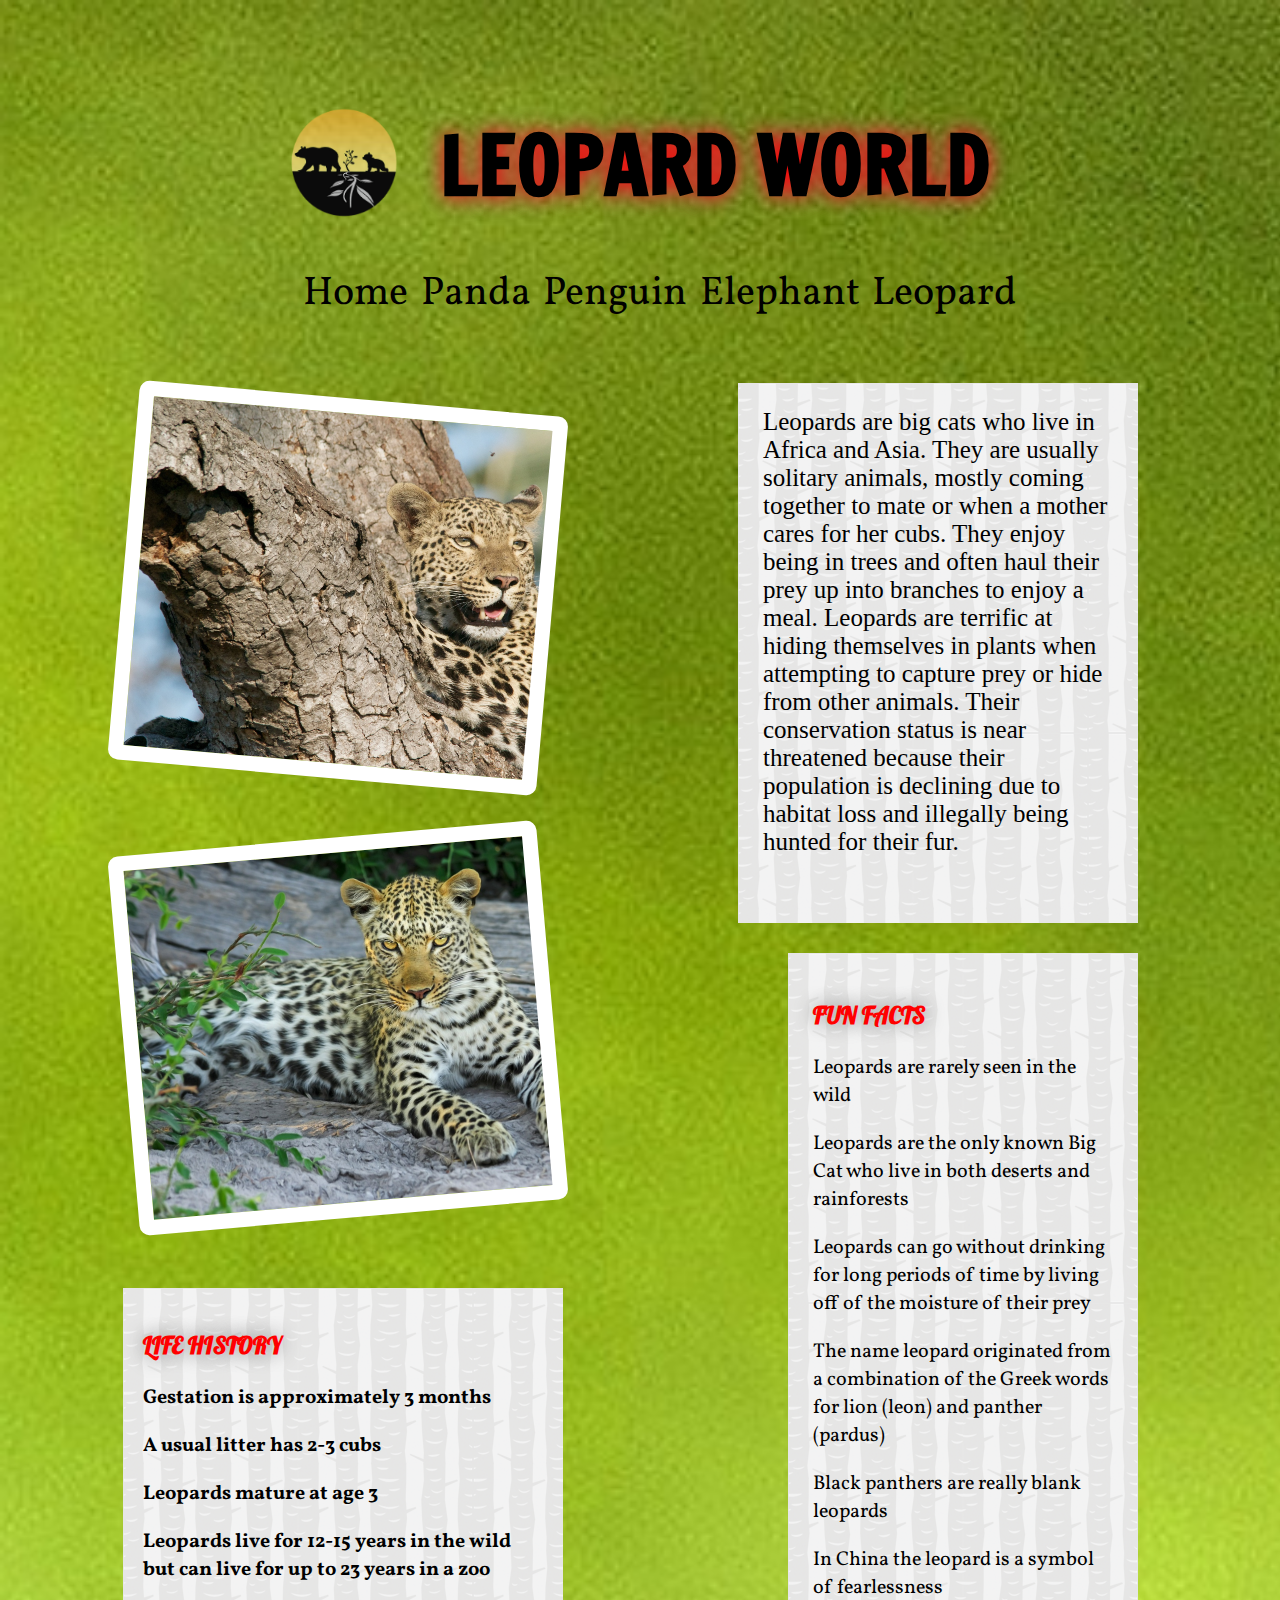
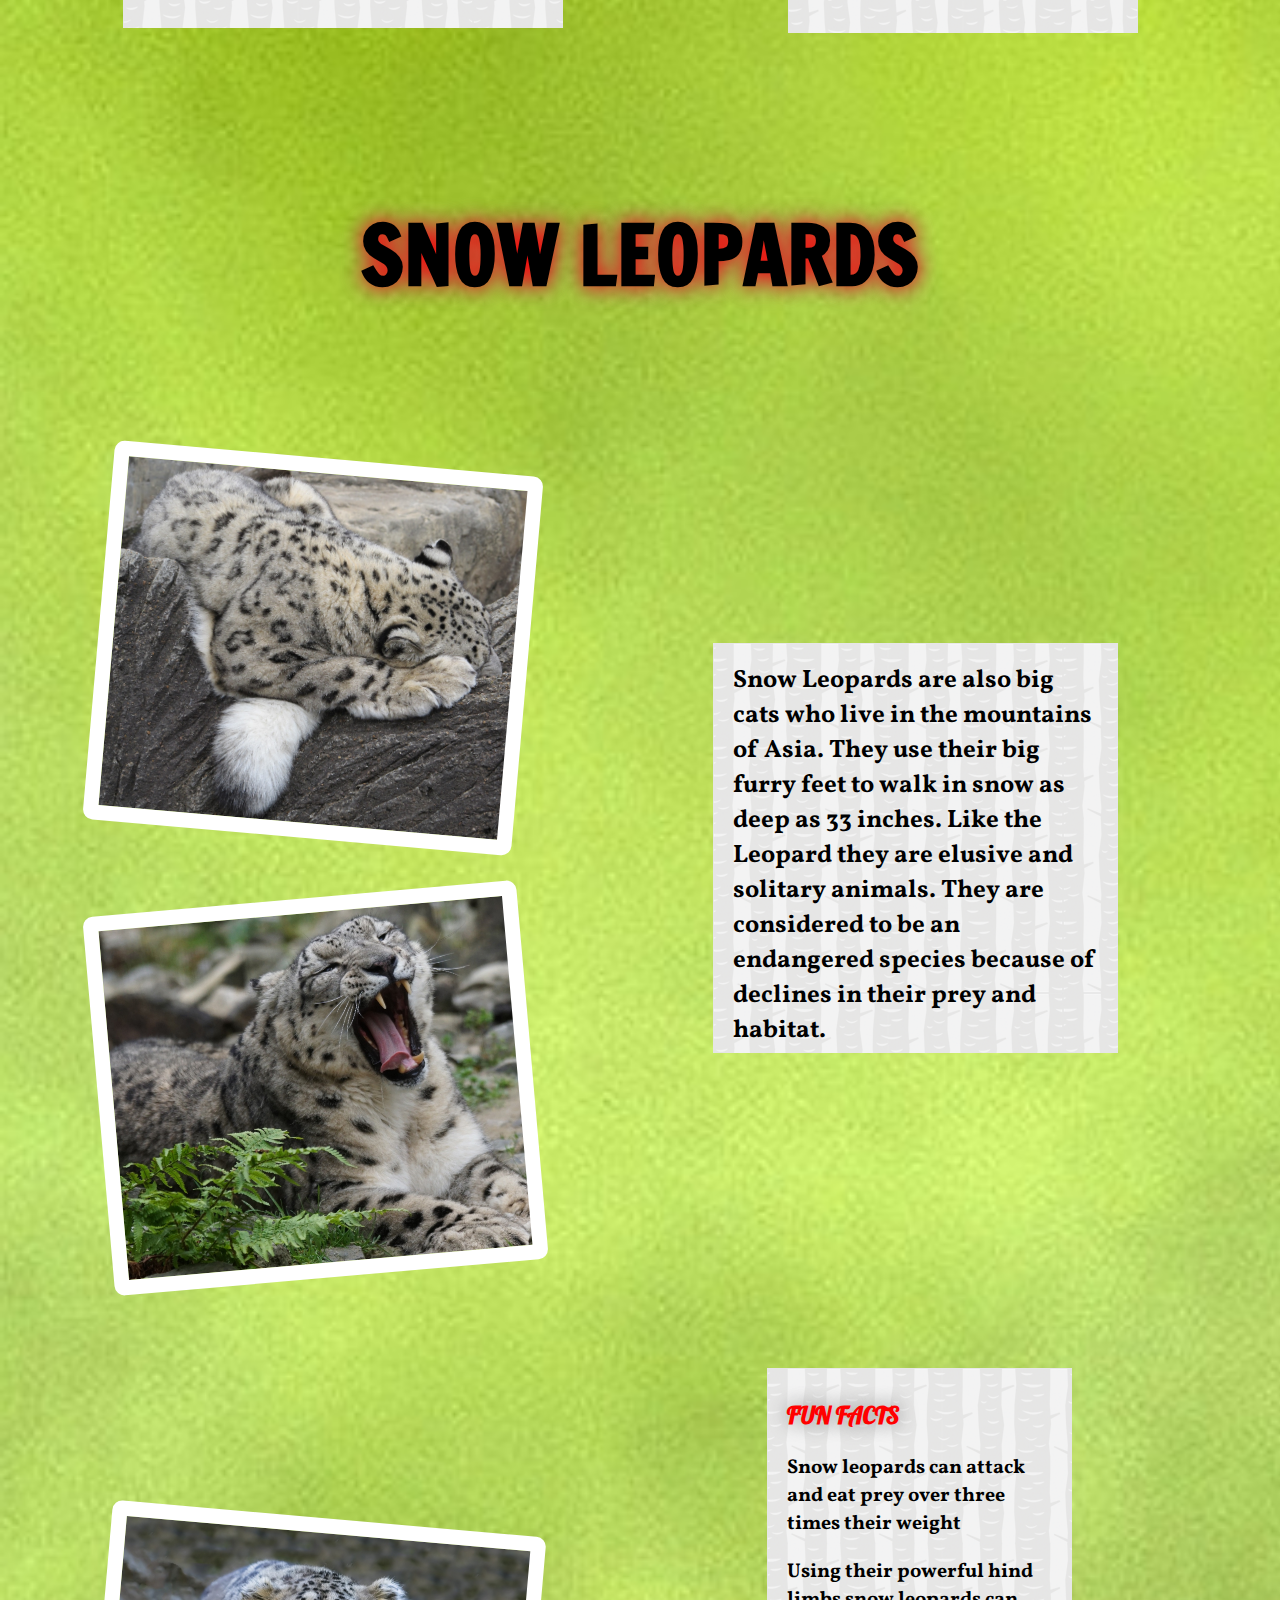
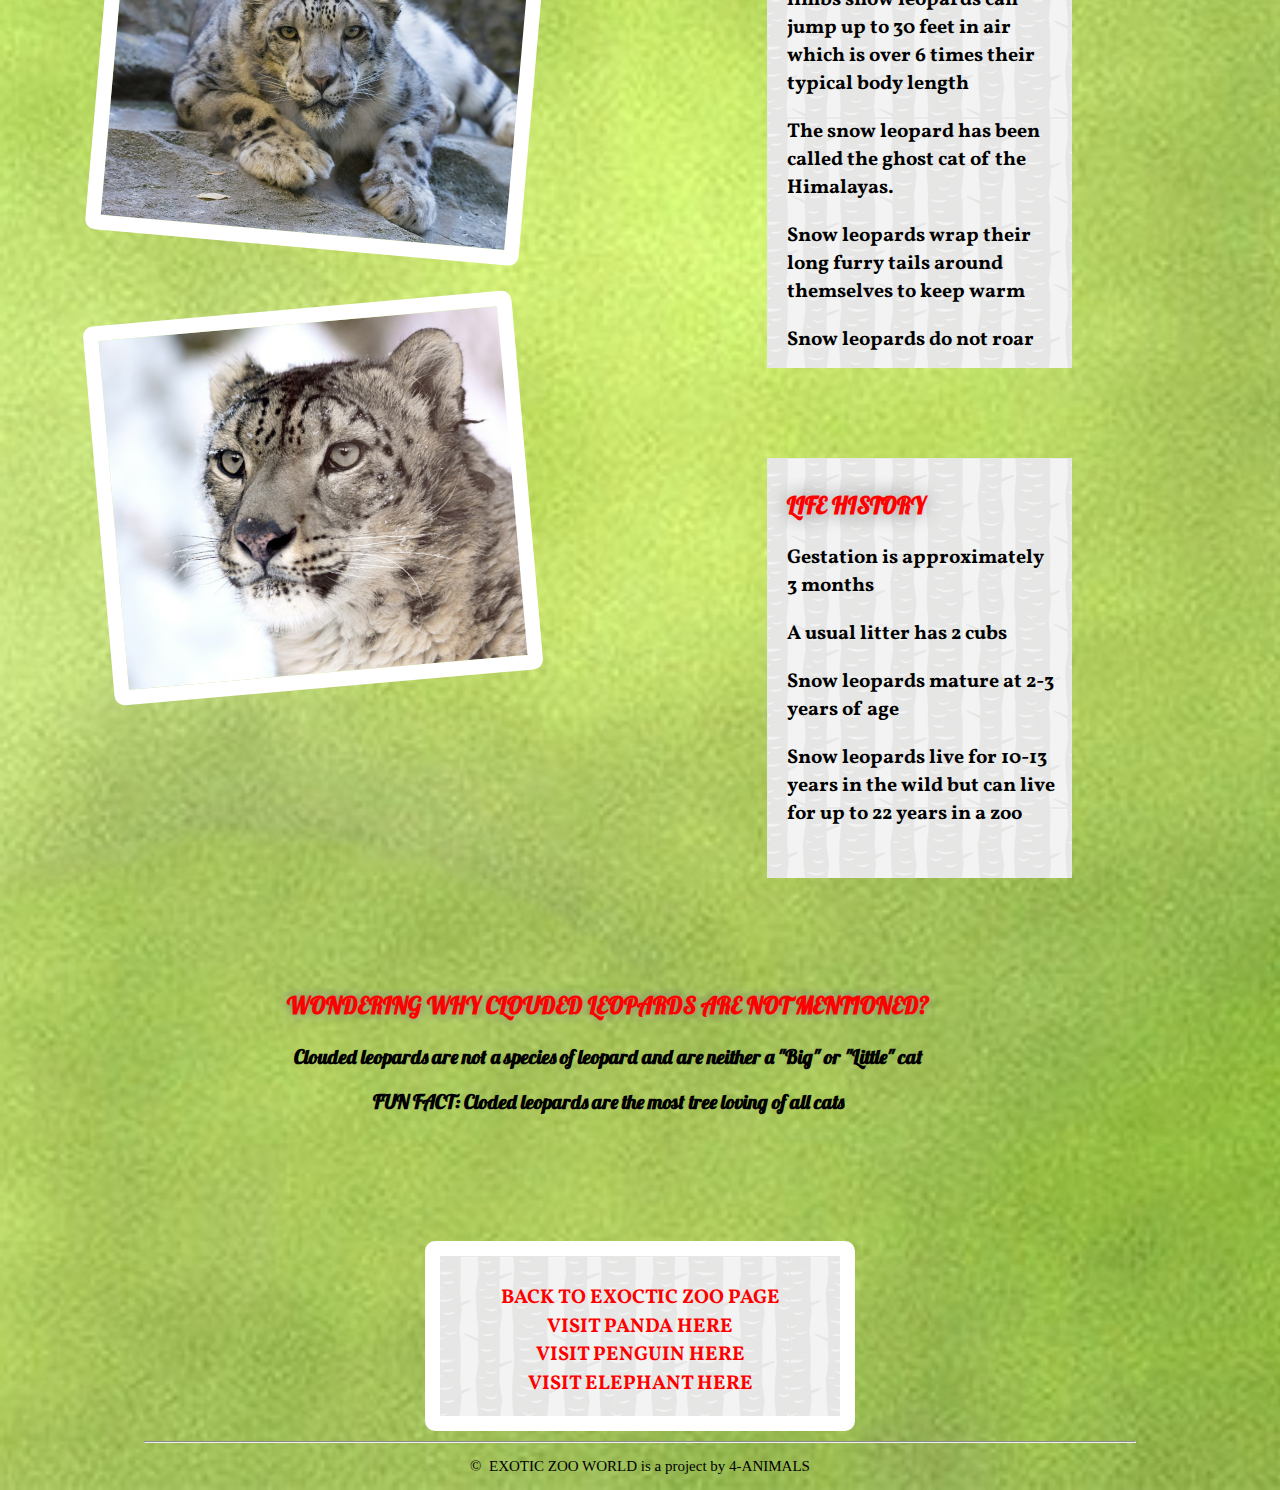
<file: leopard.html>
<!DOCTYPE html>
<html>

<head>
    <link href='https://fonts.googleapis.com/css?family=Francois+One' rel='stylesheet' type='text/css'>
    <link href='https://fonts.googleapis.com/css?family=Vollkorn' rel='stylesheet' type='text/css'>
    <link href='https://fonts.googleapis.com/css?family=Lobster' rel='stylesheet' type='text/css'>
    <link href="css/styling.css" rel="stylesheet" type="text/css">

    <title>Leopard</title>
</head>

<body>

    <div class="cont">
        <div class="welcome">
            <div class="welcometitle"><img src="images/exocticzoologo.png" width="110px" height="110px" vertical-align="middle" /><span style="vertical-align:top;">&nbsp;&nbsp;LEOPARD WORLD</span></div>
        </div>


        <div class="conn">
            <nav>
                <div class="MenuBox">
                    <ul>
                        <li><a class="MenuFontColor" href="index.html">Home</a></li>
                        <li><a class="MenuFontColor" href="panda.html">Panda</a></li>
                        <li><a class="MenuFontColor" href="penguin.html">Penguin</a></li>
                        <li><a class="MenuFontColor" href="elephant.html">Elephant</a></li>
                        <li><a class="MenuFontColor" href="leopard.html">Leopard</a></li>
                    </ul>
                </div>
            </nav>
        </div>



        <div class="lcont">
            <div class="lcont2">
                <div class="ltree">
                </div>
                <div class="lsusp">
                </div>
                <div class="llife">
                    <h3 class="lred">LIFE HISTORY</h3>
                    <p>Gestation is approximately 3 months
                    </p>
                    <p>A usual litter has 2-3 cubs
                    </p>
                    <p>Leopards mature at age 3
                    </p>
                    <p>Leopards live for 12-15 years in the wild but can live for up to 23 years in a zoo
                    </p>
                </div>
            </div>
            <div class="lcont3">
                <div class="ltext">Leopards are big cats who live in Africa and Asia. They are usually solitary animals, mostly coming together to mate or when a mother cares for her cubs. They enjoy being in trees and often haul their prey up into branches to enjoy a meal. Leopards are terrific at hiding themselves in plants when attempting to capture prey or hide from other animals. Their conservation status is near threatened because their population is declining due to habitat loss and illegally being hunted for their fur.
                </div>
                <div class="lfun">
                    <h3 class="lred">FUN FACTS</h3>
                    <p>Leopards are rarely seen in the wild
                    </p>
                    <p>Leopards are the only known Big Cat who live in both deserts and rainforests
                    </p>
                    <p>Leopards can go without drinking for long periods of time by living off of the moisture of their prey
                    </p>
                    <p>The name leopard originated from a combination of the Greek words for lion (leon) and panther (pardus)
                    </p>
                    <p>Black panthers are really blank leopards
                    </p>
                    <p>In China the leopard is a symbol of fearlessness
                    </p>
                </div>
            </div>
        </div>

        <div class="welcome" id="sltitle">
            SNOW LEOPARDS</div>
        <div class="lcont4">
            <div class="lcont5">
                <div class="lsleep">
                </div>
                <div class="lyawn">
                </div>
            </div>
            <div class="lsltext">Snow Leopards are also big cats who live in the mountains of Asia. They use their big furry feet to walk in snow as deep as 33 inches. Like the Leopard they are elusive and solitary animals. They are considered to be an endangered species because of declines in their prey and habitat.
            </div>
        </div>

        <div class="lcont6">
            <div class="lcont7">
                <div class="llookout">
                </div>
                <div class="lhead">
                </div>
            </div>
            <div class="lcont8">
                <div class="lfunsl">
                    <h3 class="lred"> FUN FACTS</h3>
                    <p>Snow leopards can attack and eat prey over three times their weight
                    </p>
                    <p>Using their powerful hind limbs snow leopards can jump up to 30 feet in air which is over 6 times their typical body length
                    </p>
                    <p>The snow leopard has been called the ghost cat of the Himalayas.
                    </p>
                    <p>Snow leopards wrap their long furry tails around themselves to keep warm
                    </p>
                    <p>Snow leopards do not roar
                    </p>
                </div>
                <div class="llifes">
                    <h3 class="lred">LIFE HISTORY</h3>
                    <p>Gestation is approximately 3 months
                    </p>
                    <p>A usual litter has 2 cubs
                    </p>
                    <p>Snow leopards mature at 2-3 years of age
                    </p>
                    <p>Snow leopards live for 10-13 years in the wild but can live for up to 22 years in a zoo
                    </p>
                </div>
            </div>

        </div>

        <div id="wonder">

            <h3 class="lred" id="bk">WONDERING WHY CLOUDED LEOPARDS ARE NOT MENTIONED? </h3>
            <p>Clouded leopards are not a species of leopard and are neither a "Big" or "Little" cat</p>
            <p>FUN FACT: Cloded leopards are the most tree loving of all cats</p>

        </div>


        <!--------------------- Bottom ---------------------------------------->

        <div class="bottom">
            <div class="lback" id="Frame_style1">

                <br>
                <a id="buttonFontColor" href="index.html">BACK TO EXOCTIC ZOO PAGE</a>
                <br>
                <a id="buttonFontColor" href="panda.html">VISIT PANDA HERE</a>
                <br>
                <a id="buttonFontColor" href="penguin.html">VISIT PENGUIN HERE</a>
                <br>
                <a id="buttonFontColor" href="elephant.html">VISIT ELEPHANT HERE</a>
                <br>
                <br>

            </div>
            <br>
        </div>

        <hr class="peHr_style2">

        <p class="by"> &copy;&nbsp; EXOTIC ZOO WORLD is a project by 4-ANIMALS</p>


</body>

</html>
</file>
<file: css/styling.css>
/* Background pattern(Bark_Tree) from subtlepatterns.com */

body {
    background-image: url(../images/cloudds.jpg);
    background-repeat: no-repeat;
    background-size: cover;
}

.welcome {
    height: 200px;
    width: 1200px;
    font-size: 80px;
    font-family: 'Francois One', sans-serif;
    font-weight: bold;
    text-align: center;
    margin: auto;
    color: black;
    text-shadow: 0 0 20px #FF0000, 0 0 25px gray;
}

.welcometitle {
    height: 150px;
    width: 1200px;
    padding: 100px 0px 0px 0px;
}

.conn {
    height: 100px;
    width: 1200px;
    font-size: 50px;
    margin: auto;
}

.contt {
    height: 600px;
    width: 1200px;
    margin: auto;
}

.panda {
    background-color: aqua;
    height: 500px;
    width: 300px;
    margin-top: 60px;
    float: left;
    background-image: url(../images/panda.jpg);
    background-repeat: no-repeat;
    background-size: cover;
}

.penquin {
    background-color: blueviolet;
    height: 500px;
    width: 300px;
    margin-top: 60px;
    float: left;
    background-image: url(../images/penguin.jpg);
    background-repeat: no-repeat;
    background-size: cover;
}

.elephant {
    background-color: deeppink;
    height: 500px;
    width: 300px;
    margin-top: 60px;
    float: left;
    background-image: url(../images/elephant.jpg);
    background-repeat: no-repeat;
    background-size: cover;
}

.leopard {
    background-image: url(../images/lep.jpg);
    background-repeat: no-repeat;
    background-size: cover;
    height: 500px;
    width: 300px;
    float: left;
    margin-top: 60px;
}

.link {
    margin-top: 470px;
    height: 100px;
    width: 180px;
    float: left;
    margin-left: 5px;
    font-size: 20px;
    font-family: font-family: 'Francois One', sans-serif;
    ;
    font-weight: bold;
    text-shadow: 0 0 10px red;
    text-decoration: none;
}

.bottom {
    height: 200px;
    width: 1200px;
    font-size: 30px;
    margin: auto;
    color: black;
    /*
    text-shadow: 0 0 20px #FF0000, 0 0 25px gray;
    font-family: 'Francois One', sans-serif;
    font-weight: bold;
    */
}

.lback {
    background-image: url(../images/tree_bark.png);
    background: cover;
    color: red;
    height: 160px;
    width: 400px;
    margin: auto;
    text-align: center;
    vertical-align: middle;
    border-radius: 30px;
    text-decoration: none;
    font-family: 'Vollkorn', serif;
    font-weight: bold;
    font-size: 20px;
}

.by {
    font-size: 15px;
    text-align: center;
    color: black;
}

#textShadow {
    text-align: center color: red;
    text-shadow: 0 0 20px #FF0000, 0 0 25px gray;
    font-family: 'Francois One', sans-serif;
    font-weight: bold;
}


/* Navigation Bar  */

.MenuBox {
    width: 1200px;
    height: 100px;
    padding-left: 0px;
    margin: auto;
    text-align: center;
    vertical-align: middle;
    float: left;
}

.MenuFontColor {
    color: black;
    font-size: 40px;
    font-family: 'Vollkorn', serif;
    text-decoration: none;
}

#buttonFontColor {
    color: red;
    font-weight: bold;
    font-size: 20px;
    font-family: 'Vollkorn', serif;
    text-align: center;
    vertical-align: middle;
    text-decoration: none;
}

li {
    margin-left: 0px;
    margin-top: 0px;
    display: inline;
}

a {
    text-decoration: none;
}

a:link {
    text-decoration: none;
}

a:visited {
    text-decoration: none;
}

#Frame_style1 {
    border: 15px solid white;
    border-radius: 10px;
}


/*Leopards Page starts here*/

.lcont {
    height: 1430px;
    width: 1200px;
    margin-top: 60px;
}

.lcont2 {
    height: 1420px;
    width: 550px;
    float: left;
    margin-left: 25px;
    display: inline-block;
}

.ltree {
    width: 400px;
    height: 350px;
    background-image: url(../images/leptree.jpg);
    background-size: cover;
    background-repeat: no-repeat;
    transform: rotateZ(5deg);
    border: 15px solid white;
    border-radius: 10px;
    margin-top: 30px;
    margin-left: 90px;
}

.lsusp {
    width: 400px;
    height: 350px;
    background-image: url(../images/lepsusp.jpg);
    background-size: cover;
    background-repeat: no-repeat;
    transform: rotateZ(-5deg);
    border: 15px solid white;
    border-radius: 10px;
    margin-top: 60px;
    margin-left: 90px;
}

.llife {
    background-image: url(../images/tree_bark.png);
    height: 300px;
    width: 400px;
    font-family: 'Vollkorn', serif;
    float: left;
    font-size: 20px;
    padding: 20px;
    margin-top: 70px;
    margin-left: 90px;
    font-weight: bold;
}

.lcont3 {
    height: 1420px;
    width: 550px;
    float: right;
    display: inline-block;
}

.lred {
    color: red;
    font-family: 'Lobster', cursive;
    text-shadow: 0 0 20px gray;
}

.ltext {
    background-image: url(../images/tree_bark.png);
    background-repeat: repeat;
    width: 350px;
    height: 490px;
    float: right;
    Font-family: 'Vfollkorn', serif;
    font-size: 25px;
    padding: 25px;
    margin-top: 15px;
    margin-right: 70px;
}

.lfun {
    background-image: url(../images/tree_bark.png);
    height: 630px;
    width: 300px;
    font-family: 'Vollkorn', serif;
    float: right;
    font-size: 20px;
    padding: 25px;
    margin-top: 30px;
    margin-right: 70px;
}

#lsltitle {
    background-color: red;
    height: 220px;
    width: 1200px;
    margin-top: 15px;
    margin-bottom: 60px;
}

.lcont4 {
    height: 850px;
    width: 1200px;
    margin-top: 60px;
}

.lcont5 {
    height: 780px;
    width: 500px;
    float: left;
    margin-left: 90px;
}

.lsleep {
    width: 400px;
    height: 350px;
    background-image: url(../images/lepsleepy.jpg);
    background-size: cover;
    background-repeat: no-repeat;
    transform: rotateZ(5deg);
    border: 15px solid white;
    border-radius: 10px;
}

.lyawn {
    width: 405px;
    height: 350px;
    background-image: url(../images/lepyawn.jpg);
    background-size: cover;
    background-repeat: no-repeat;
    transform: rotateZ(-5deg);
    border: 15px solid white;
    border-radius: 10px;
    margin-top: 60px;
}

.lsltext {
    background-image: url(../images/tree_bark.png);
    width: 370px;
    height: 390px;
    font-family: 'Vollkorn', serif;
    font-size: 25px;
    font-weight: bold;
    float: right;
    display: inline-block;
    margin-right: 90px;
    margin-top: 185px;
    padding-left: 20px;
    padding-top: 20px;
    padding-right: 15px;
}

.lcont6 {
    height: 1200px;
    width;
    1200px;
    margin-top: 60px;
}

.lcont7 {
    height: 1000px;
    width: 500px;
    float: left;
    display: inline-block;
    margin-left: 90px;
    margin-top: 100px;
}

.llookout {
    width: 405px;
    height: 300px;
    background-image: url(../images/leplookout.jpg);
    background-size: cover;
    background-repeat: no-repeat;
    transform: rotateZ(5deg);
    border: 15px solid white;
    border-radius: 10px;
    margin-top: 50px;
}

.lhead {
    width: 400px;
    height: 350px;
    background-image: url(../images/lephead.jpg);
    background-size: cover;
    background-repeat: no-repeat;
    margin-top: 125px;
    transform: rotateZ(-5deg);
    border: 15px solid white;
    border-radius: 10px;
    margin-top: 60px;
}

.lcont8 {
    height: 900px;
    float: right;
    display: inline-block;
    margin-right: 200px;
    
}

.lfunsl {
    background-image: url(../images/tree_bark.png);
    height: 590px;
    width: 270px;
    font-family: 'Vollkorn', serif;
    font-size: 20px;
    font-weight: bold;
    padding-left: 20px;
    padding-top: 10px;
    padding-right: 15px;
}

.llifes {
    background-image: url(../images/tree_bark.png);
    height: 410px;
    width: 270px;
    font-family: 'Vollkorn', serif;
    font-size: 20px;
    font-weight: bold;
    margin-top: 90px;
    padding-left: 20px;
    padding-top: 10px;
    padding-right: 15px;
}

#wonder {
    height: 250px;
    width: 1200px;
    font-weight: bold;
    font-size: 20px;
    font-family: 'Lobster', cursive;
    text-align: center;
    
}
#bk {text-shadow: 0 0 10px grey;
}


/*Leopards page ends here*/


/*Elephants page starts here*/

.elContainer {
    width: 1160px;
    height: auto;
    margin: auto;
    text-align: center;
    padding: 60px 20px 10px 20px;
}

.elContainer1 {
    width: 1160px;
    height: auto;
    text-align: center;
    display: inline-block;
    both: clear;
    font-weight: bold;
    font-size: 20px;
  
}

.elContainer2 {
    width: 1160px;
    height: auto;
    text-align: center;
    display: inline-block;
    both: clear;
    margin-top: 50px;
}

.elContainer3 {
    width: 1160px;
    height: auto;
    text-align: center;
    display: inline-block;
    both: clear;
}

.elSubContainer1 {
    width: 580px;
    height: 800px;
    text-align: center;
    display: inline-block;
    float: left;
    margin-top: 170px;
}

.elSubContainer2 {
    width: 580px;
    height: 800px;
    text-align: center;
    display: inline-block;
    float: left;
    margin-top: 260px;
}

#elFontTitle {
    font-family: 'Chewy', cursive;
    font-size: 40px;
    text-align: center;
    color:red;
}

.elTitleBox {
    width: 1000px;
    height: auto;
    margin: auto;
    padding: 20px;
    font-family: 'Vollkorn', serif;
    text-align: left;
    display: inline-block;
}

.elDescBoxLong {
    width: 1000px;
    height: auto;
    margin: auto;
    padding: 20px;
    font-family: 'Vollkorn', serif;
    text-align: left;
    display: inline-block;
    font-size: 20px;
}

.elDescBoxShort {
    width: 480px;
    height: 240px;
    margin: auto;
    padding: 20px;
    font-family: 'Vollkorn', serif;
    text-align: left;
    display: inline-block;
    font-weight: bold;
}


/*Penguin page starts here*/


/*Penguin.Layout (Layout Divs, Boxes) */

.peContainer {
    width: 1160px;
    height: auto;
    margin: auto;
    text-align: center;
    padding: 60px 0px 10px 0px;
}

.peLeftContainer {
    width: 410px;
    height: 800px;
    text-align: center;
    display: inline-block;
    float: left;
}

.peLeftDescBox {
    width: 320px;
    height: 240px;
    margin: auto;
    font-family: 'Vollkorn', serif;
    text-align: left;
    display: inline-block;
}

.peRightContainer {
    width: 710px;
    height: 820px;
    text-align: center;
    display: inline-block;
    float: left;
}

.peRightDescBox {
    width: 650px;
    height: auto;
    margin: auto;
    font-family: 'Vollkorn', serif;
    text-align: left;
    display: inline-block;
}

.peFullWidthContainer {
    width: 1180px;
    height: 700px;
    margin: auto;
    padding: 20px 10px 10px 10px;
    text-align: center;
    display: inline-block;
    clear: both;
}

.peFullWidthDescBox {
    width: 900px;
    height: 50px;
    font-family: 'Vollkorn', serif;
    margin: auto;
    padding: 20px;
    text-align: left;
}

.peBottomContainer {
    width: 1000px;
    height: 100px;
    margin: auto;
    padding: 10px;
    text-align: center;
    display: inline-block;
    clear: both;
    background-color: white;
}

.peTitleBox {
    width: 600px;
    height: 20px;
    margin: auto;
    padding: 10px;
    font-size: 36px;
    font-weight: bold;
    font-style: italic;
    font-family: 'Chewy', cursive;
    color: crimson;
    text-align: center;
}

.peTitleBox_Short {
    width: 270px;
    height: 20px;
    margin: auto;
    padding: 10px;
    font-size: 28px;
    font-weight: bold;
    font-style: italic;
    font-family: 'Chewy', cursive;
    color: darkslateblue;
    text-align: left;
}


/*PENGUIN.CSS Image Hover Overlay  */


/* First circle : .circle , #circle1, #circle1_coral, #circle1:hover #circle1_coral , #plus    */

.peCircle {
    position: relative;
    display: inline-block;
    height: 180px;
    width: 180px;
    border-radius: 100%;
    border: 2px solid black;
    margin-left: 5px;
    margin-top: 5px;
    text-align: center;
}

#peCircle1 {
    border: 2px solid white;
    background-image: url(../images/typeCapePenguin.jpg);
    background-repeat: no-repeat;
    background-size: cover;
}

#peCircle1_coral {
    background: coral;
    text-align: center;
    padding: 80px 0 80px 0;
    opacity: 0;
    -webkit-transition: opacity .25s ease;
    -moz-transition: opacity .25s ease;
    position: relative;
    border-radius: 100%;
    text-align: center;
    vertical-align: middle;
}

#peCircle1:hover #peCircle1_coral {
    opacity: 1;
}

#pePlus {
    font-family: Helvetica;
    font-weight: 900;
    color: rgba(255, 255, 255, .85);
    font-size: 18px;
}

#peCircle2 {
    border: 2px solid white;
    background-image: url(../images/typeRockhopperPenguin.jpg);
    background-repeat: no-repeat;
    background-size: cover;
}

#peCircle2_mustard {
    background: #e6e600;
    text-align: center;
    padding: 80px 0 80px 0;
    opacity: 0;
    -webkit-transition: opacity .25s ease;
    -moz-transition: opacity .25s ease;
    position: relative;
    border-radius: 100%;
    text-align: center;
    vertical-align: middle;
}

#peCircle2:hover #peCircle2_mustard {
    opacity: 1;
}

#peCircle3 {
    border: 2px solid white;
    background-image: url(../images/typeGentooPenguin.jpg);
    background-repeat: no-repeat;
    background-size: cover;
}

#peCircle3_cornflowerblue {
    background: cornflowerblue;
    text-align: center;
    padding: 80px 0 80px 0;
    opacity: 0;
    -webkit-transition: opacity .25s ease;
    -moz-transition: opacity .25s ease;
    position: relative;
    border-radius: 100%;
    text-align: center;
    vertical-align: middle;
}

#peCircle3:hover #peCircle3_cornflowerblue {
    opacity: 1;
}

#peCircle4 {
    border: 2px solid white;
    background-image: url(../images/typeKingPenguin.jpg);
    background-repeat: no-repeat;
    background-size: cover;
}

#peCircle4_darkseagreen {
    background: darkseagreen;
    text-align: center;
    padding: 80px 0 80px 0;
    opacity: 0;
    -webkit-transition: opacity .25s ease;
    -moz-transition: opacity .25s ease;
    position: relative;
    border-radius: 100%;
    text-align: center;
    vertical-align: middle;
}

#peCircle4:hover #peCircle4_darkseagreen {
    opacity: 1;
}

#peCircle5 {
    border: 2px solid white;
    background-image: url(../images/typeWhiteFlipperedPenguin.jpg);
    background-repeat: no-repeat;
    background-size: cover;
}

#peCircle5_darksalmon {
    background: darksalmon;
    text-align: center;
    padding: 80px 0 80px 0;
    opacity: 0;
    -webkit-transition: opacity .25s ease;
    -moz-transition: opacity .25s ease;
    position: relative;
    border-radius: 100%;
    text-align: center;
    vertical-align: middle;
}

#peCircle5:hover #peCircle5_darksalmon {
    opacity: 1;
}

#peCircle6 {
    border: 2px solid white;
    background-color: darkorange;
    background-image: url(../images/penguinCartoon.png);
    background-repeat: no-repeat;
    background-size: cover;
}

#peCircle6_coral {
    background: coral;
    text-align: center;
    padding: 80px 0 80px 0;
    opacity: 0;
    -webkit-transition: opacity .25s ease;
    -moz-transition: opacity .25s ease;
    position: relative;
    border-radius: 100%;
    text-align: center;
    vertical-align: middle;
}

#peCircle6:hover #peCircle6_coral {
    opacity: 1;
}

#pePatternBark {
    background-image: url(../images/tree_bark.png);
    background-repeat: repeat;
}

#pePatternGreen {
    background-image: url(../images/Pattern.Green1.jpg);
    background-repeat: repeat;
}

#pePatternRed {
    background-image: url(../images/Pattern.Red1.jpg);
    background-repeat: repeat;
}

#pePatternPink {
    background-image: url(../images/Pattern.Pink1.jpg);
    background-repeat: repeat;
}


/* PENGUIN. common decorative css */

.peHr_style1 {
    width: 990px;
    margin: auto;
    height: 6px;
    background: url(http://ibrahimjabbari.com/english/images/hr-12.png) repeat-x 0 0;
    border: 0;
}

.peHr_style2 {
    width: 990px;
    margin: auto;
    border-top: 1px solid #8c8b8b;
}


/*Penguin page END */


/*panda page starts here*/

.paContainer {
    width: 1200px;
    height: 920px;
    margin: 60px;
    text-align: center;
}

.paLeftContrainer {
    width: 360px;
    height: 850px;
    margin-top: 60px;
    text-align: center;
    float: left;
    margin-left: 25px;
}

.paPhoto1 {
    height: 350px;
    width: 350px;
    border: 15px solid white;
    border-radius: 10px;
    float: left;
    background-image: url(../images/giant-panda.jpg);
    margin-top: 30px;
}

.paPhoto2 {
    height: 350px;
    width: 350px;
    border: 15px solid white;
    border-radius: 10px;
    float: left;
    background-image: url(../images/red-panda.jpg);
    margin-top: 20px;
}

.paRightContrainer {
    width: 680px;
    height: 850px;
    margin-top: 60px;
    float: right;
    margin-right: 85px;
}

.paText {
    width: 600px;
    height: 800px;
    margin-top: 20x;
    padding: 10px;
    font-size: 25px;
    background-image: url(../images/tree_bark.png);
    font-family: Marker Felt;
    font-weight: bold;
    text-align: left;
    
}


/*panda page ends here*/
</file>
